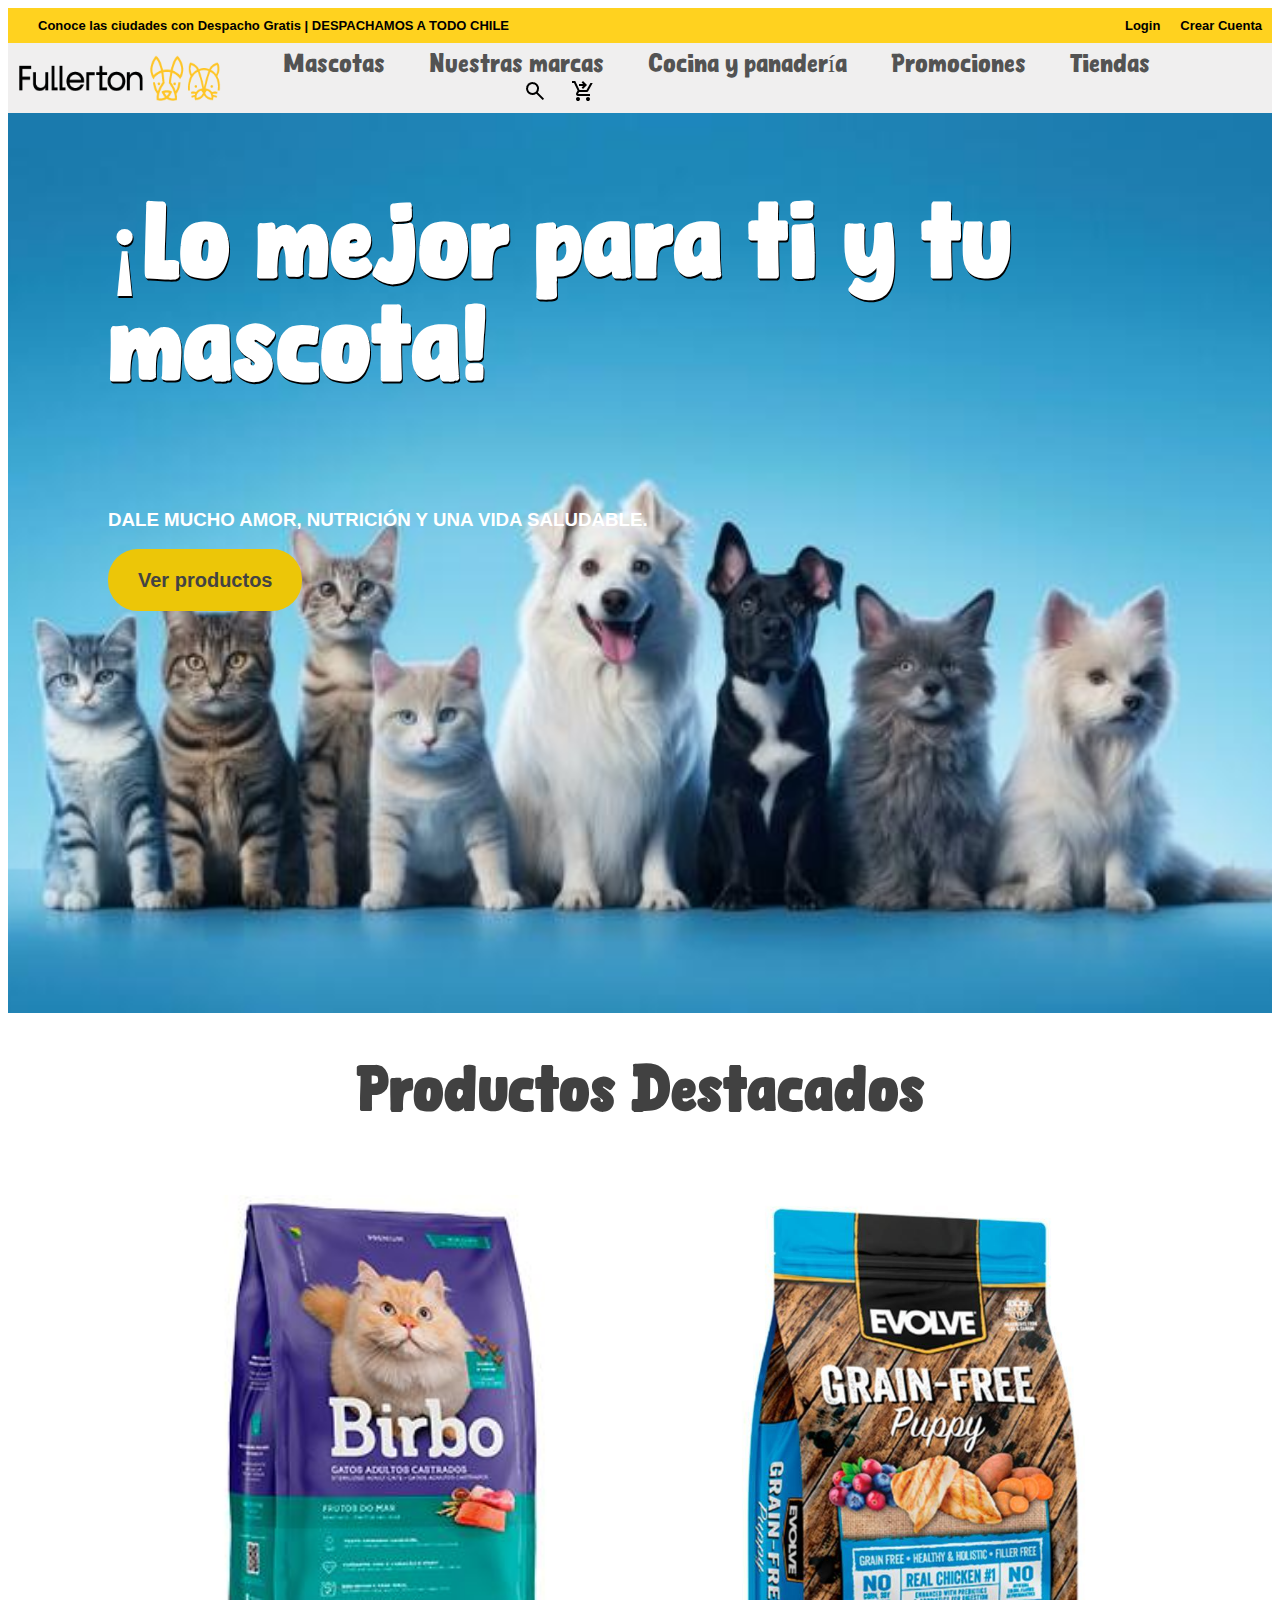
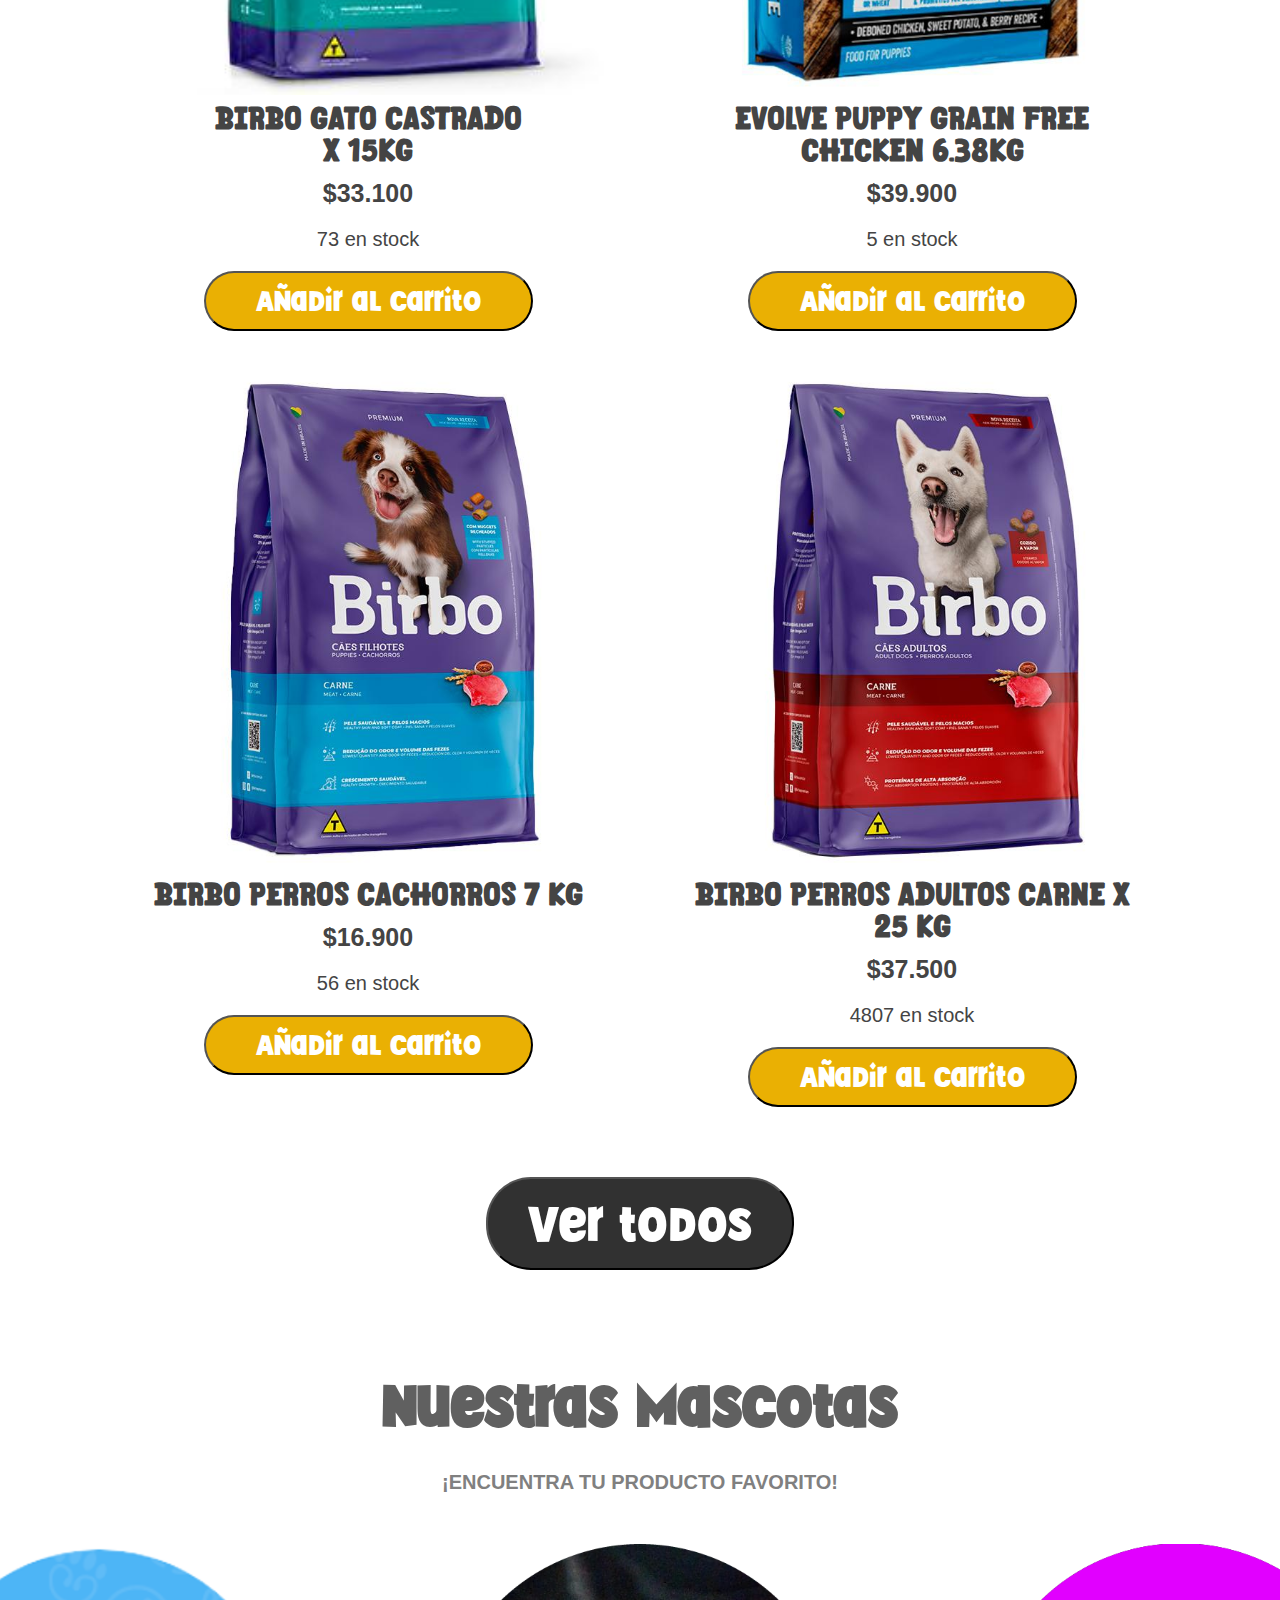
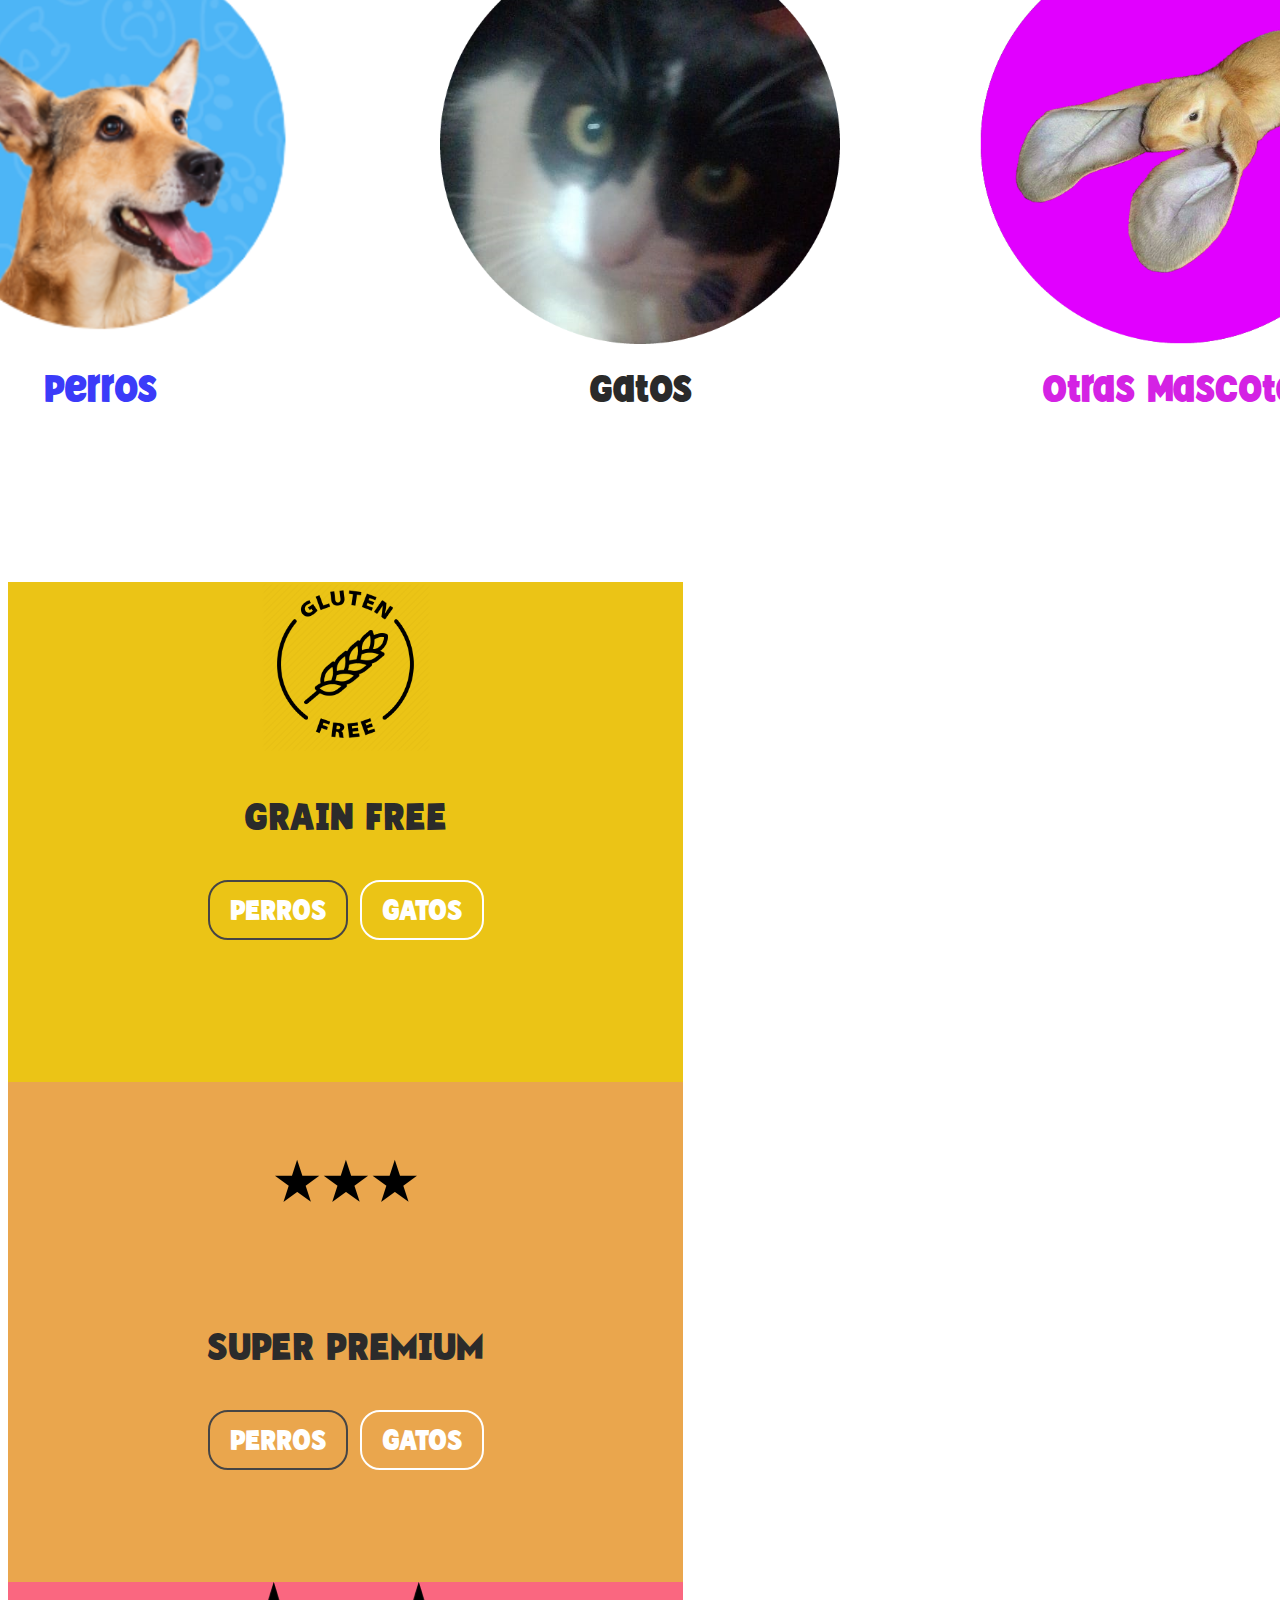
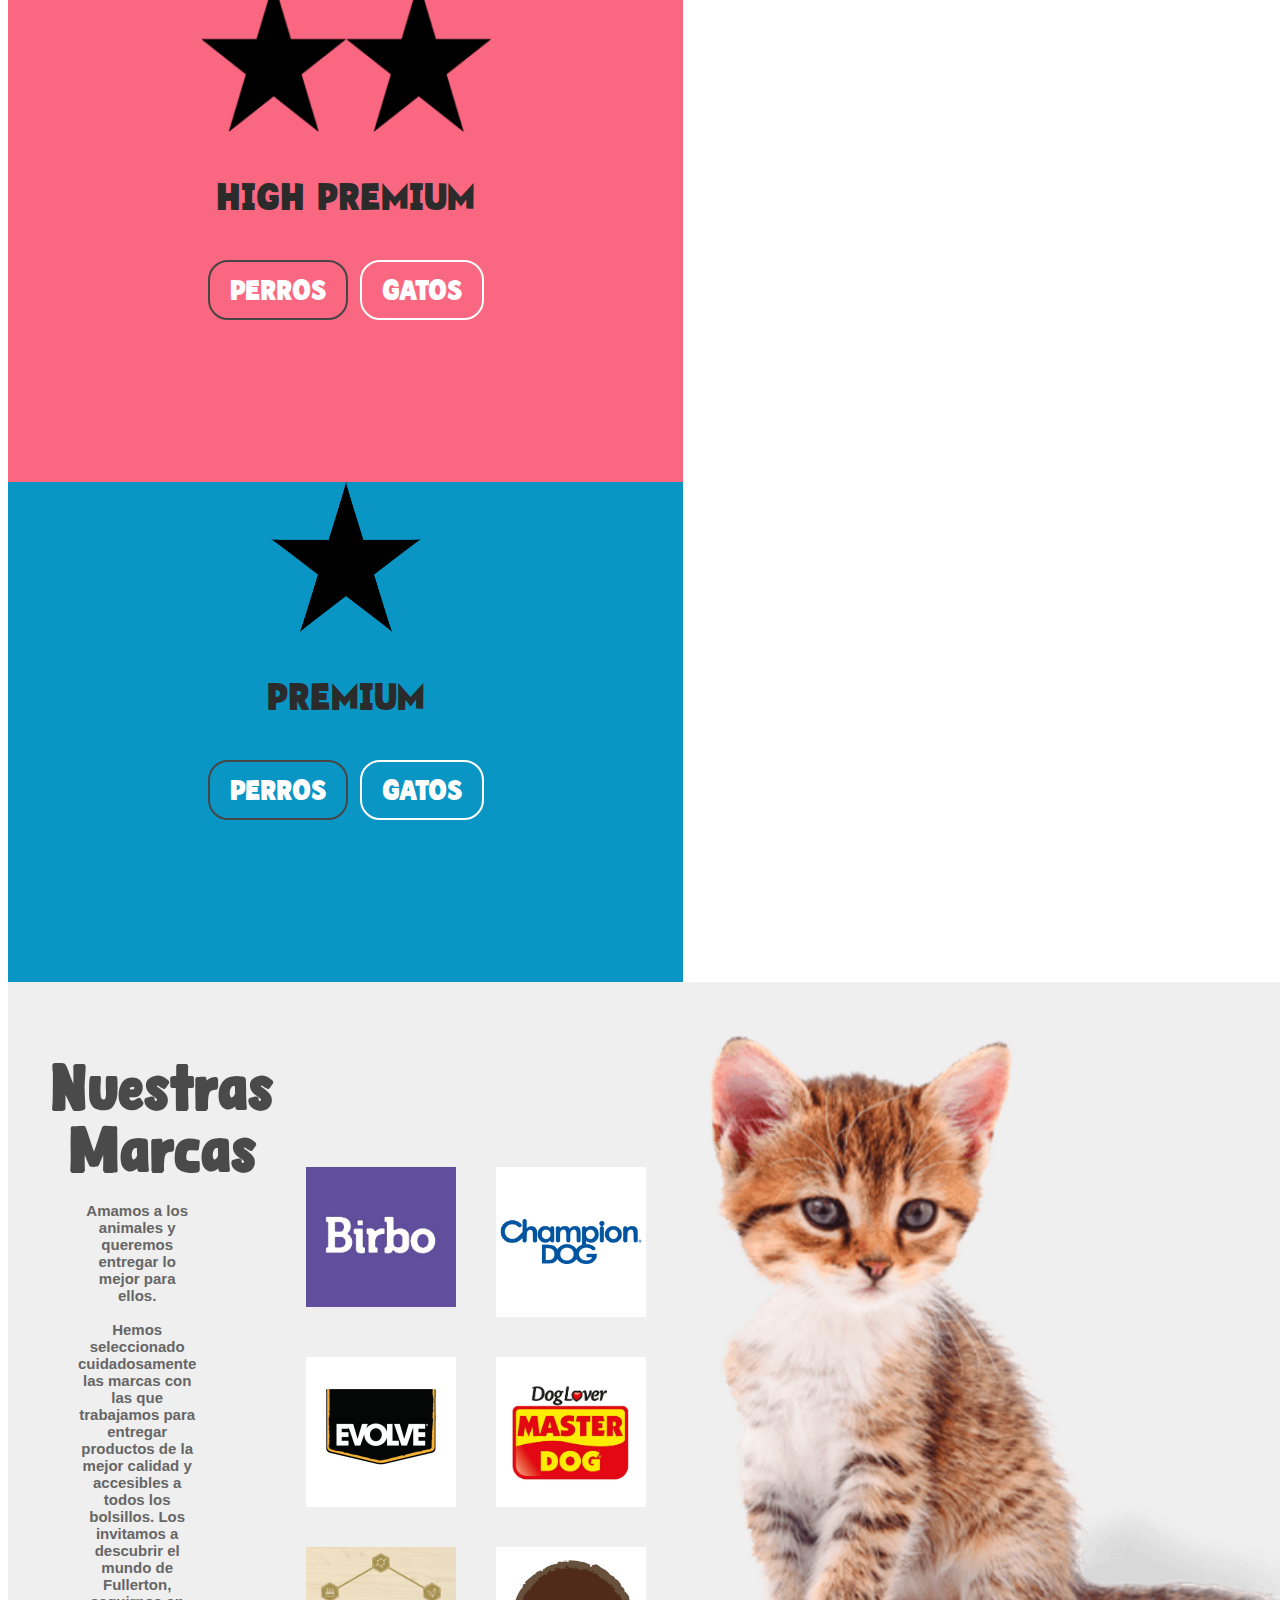
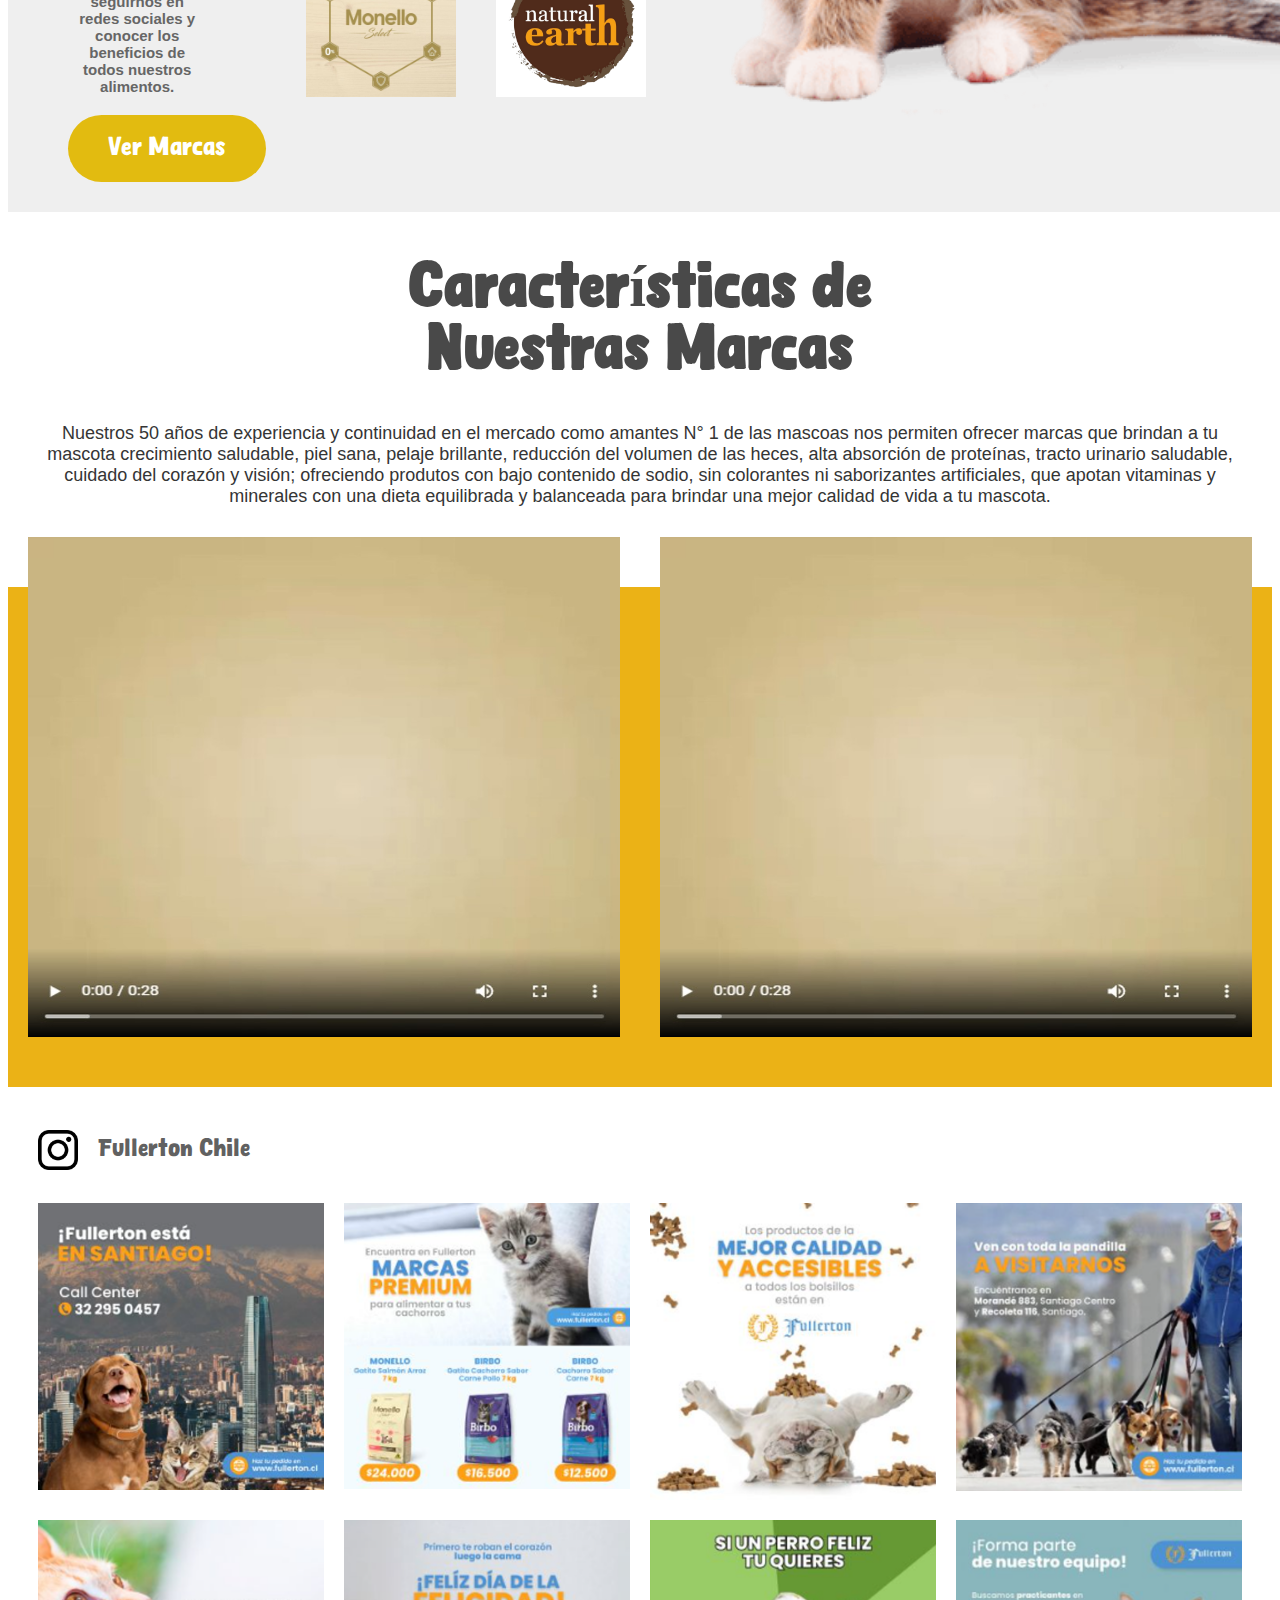
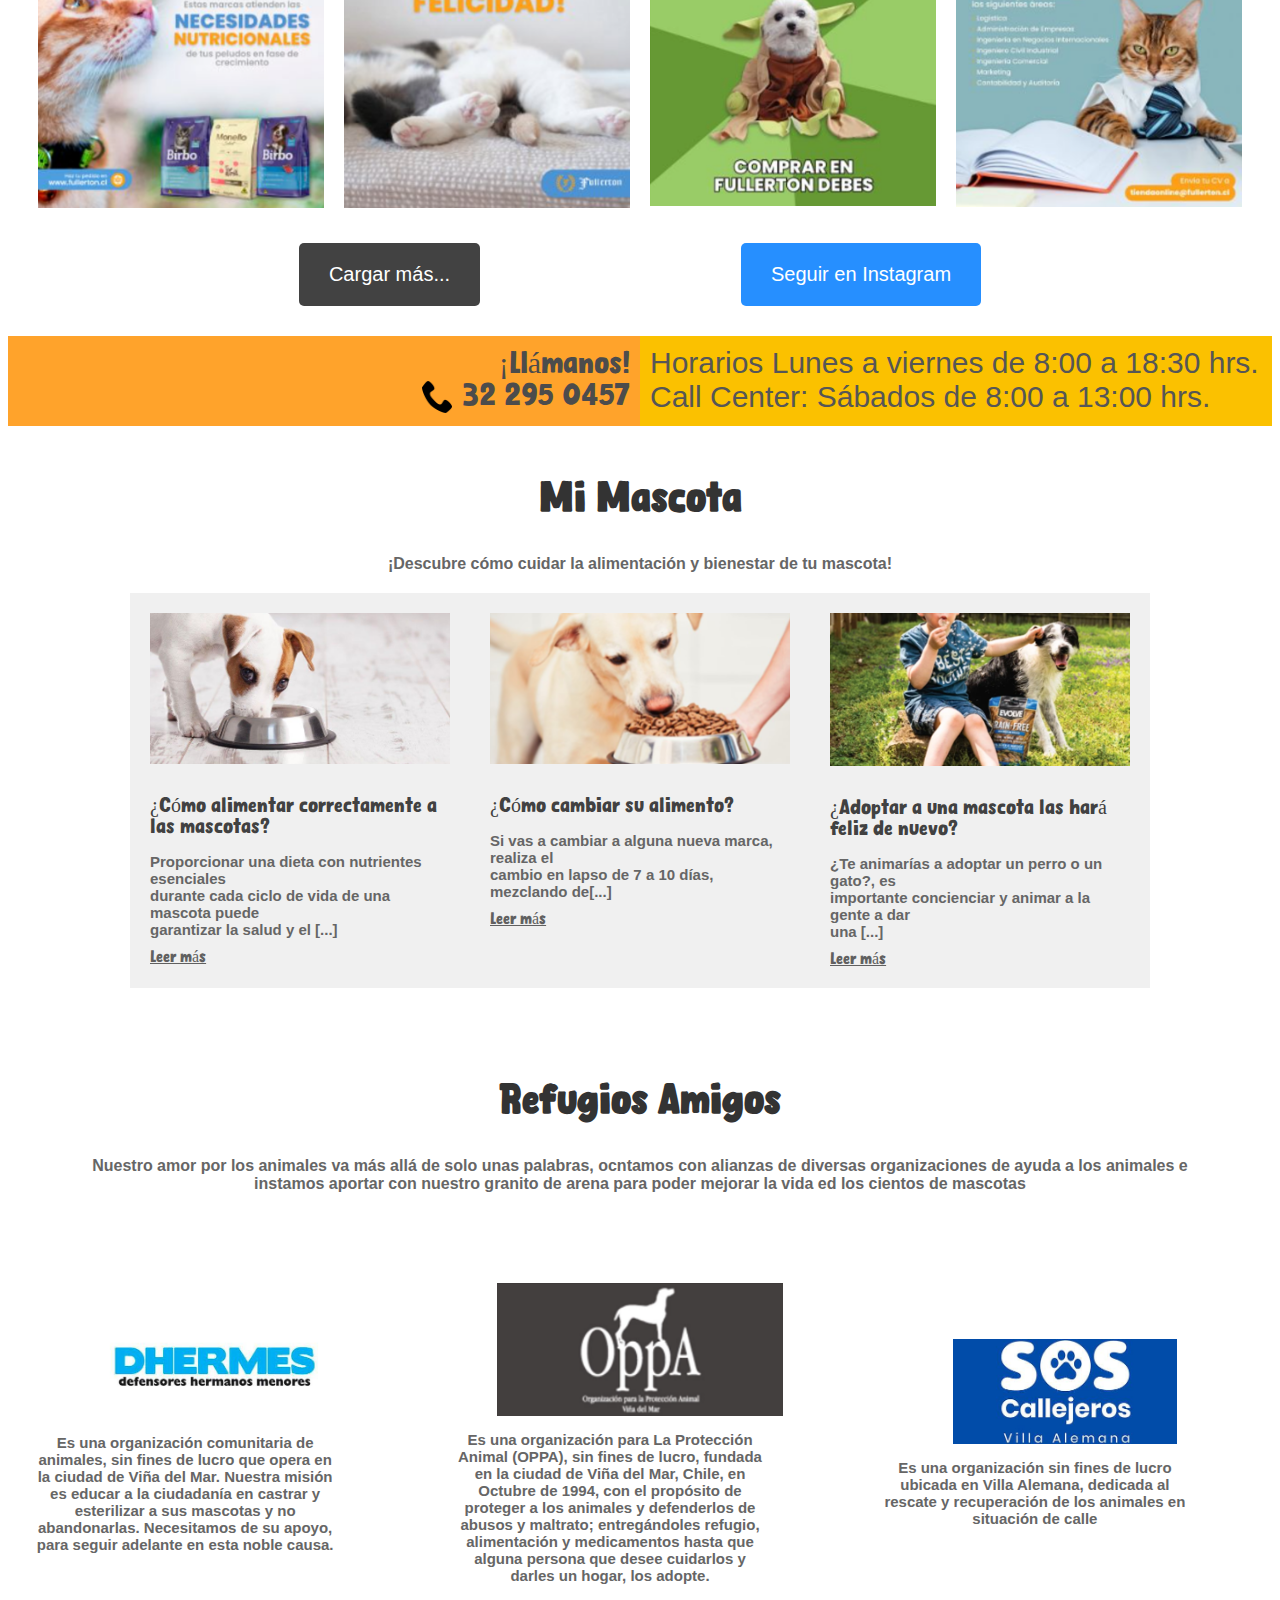
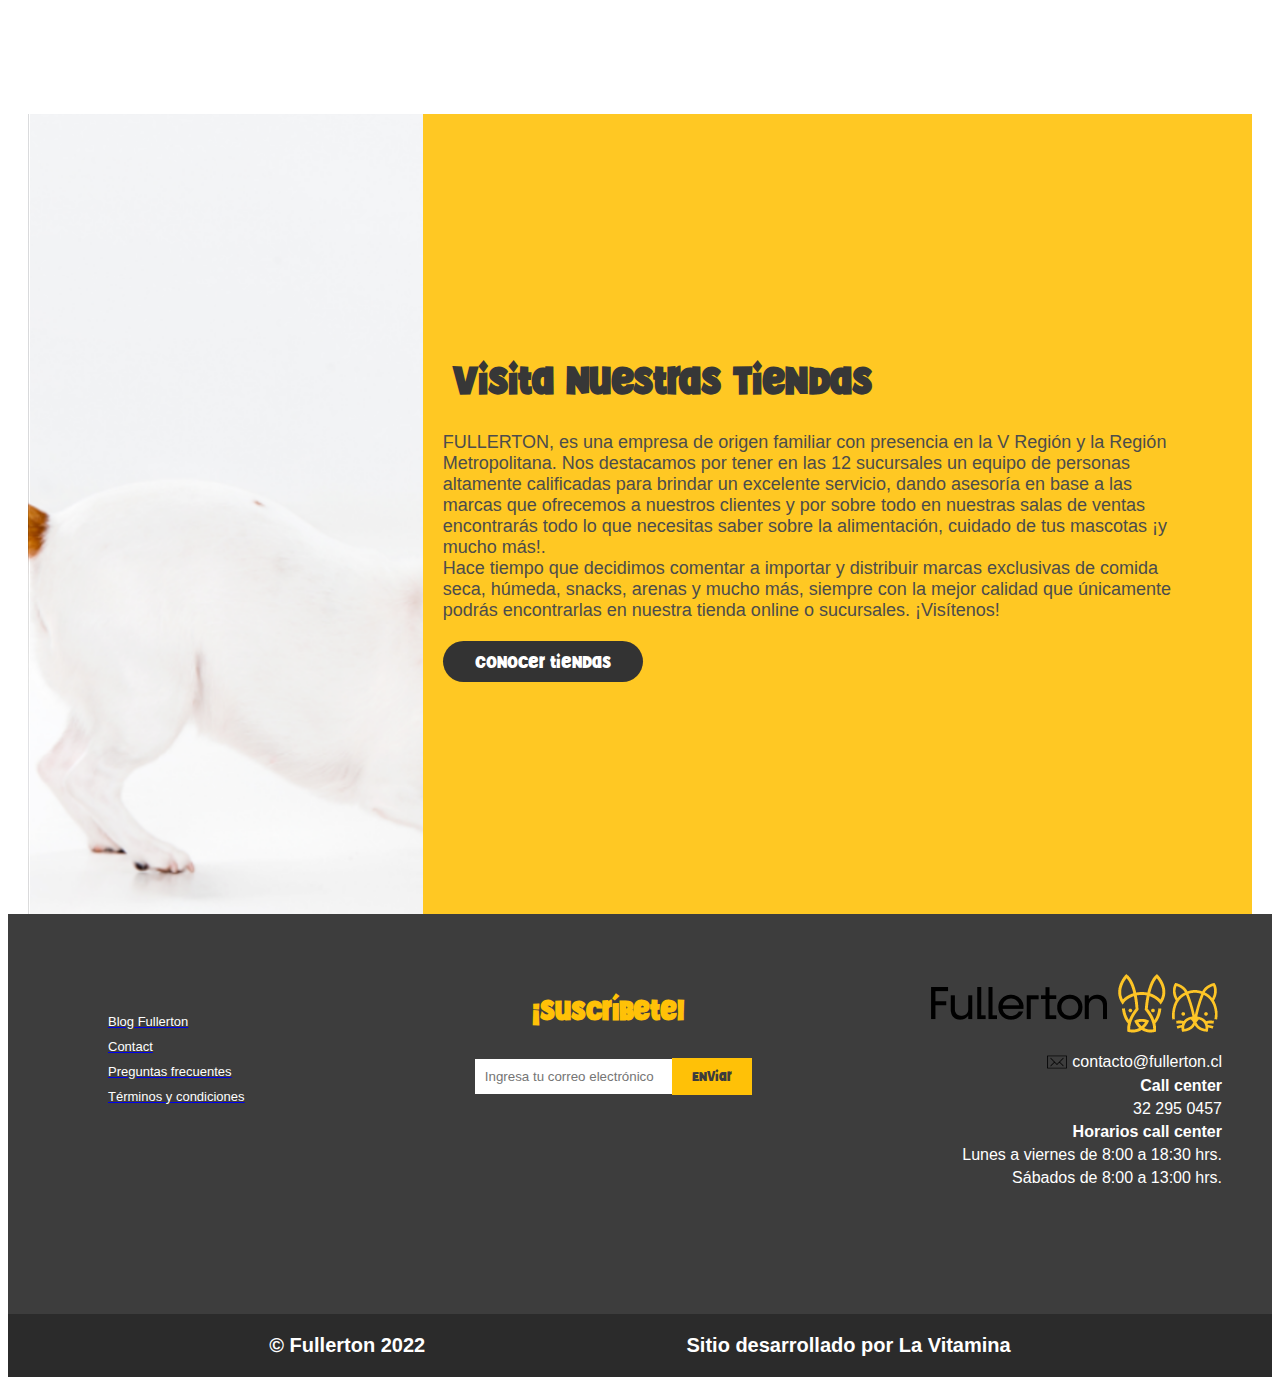
<file: Fullerton/index.html>
<html>
    <head>
        <title>Fullerton</title>
        <link rel="icon" type="image/x-icon" href="/img/fav.png">
        <meta charset="UTF-8">
        <meta name="viewport" content="width=device-width, initial-scale=1">

        <link rel="stylesheet" href="css/cabezera.css">
        <link rel="stylesheet" href="css/barra.css">
        <link rel="stylesheet" href="css/intro.css">
        <link rel="stylesheet" href="css/destacado.css">
        <link rel="stylesheet" href="css/nuestra.css">
        <link rel="stylesheet" href="css/4cuadros.css">
        <link rel="stylesheet" href="css/nuestrasmarcas.css">
        <link rel="stylesheet" href="css/caract.css">
        <link rel="stylesheet" href="css/videos.css">
        <link rel="stylesheet" href="css/insta.css">
        <link rel="stylesheet" href="css/rectangulo.css">
        <link rel="stylesheet" href="css/mimascota.css">
        <link rel="stylesheet" href="css/refugios.css">
        <link rel="stylesheet" href="css/tiendas.css">
        <link rel="stylesheet" href="css/piedepagina.css">





    </head>
    


<body>
<!--Barra amarilla superior-->
    <div class="top-bar">
        <div class="container">
            <div class="callcenter">Conoce las ciudades con Despacho Gratis | DESPACHAMOS A TODO CHILE</div>
            <div class="login">Login</div>
            <div class="crear-cuenta">Crear Cuenta</div>
        </div>
    </div>

<!--Encabezado de la página-->
    <header>
        <div class="logo">
            <a href="https://www.fullerton.cl/" target="_blank"><img href="https://www.fullerton.cl/" src="img/logo.png" alt="Fullerton">
        </div>
        <nav>
            <a href="https://www.fullerton.cl/categoria-producto/mascotas/" class="nav-link" target="_blank">Mascotas</a>
            <a href="https://www.fullerton.cl/nuestras-marcas/" class="nav-link" target="_blank">Nuestras marcas</a>
            <a href="https://www.fullerton.cl/categoria-producto/cocina-y-panaderia/" class="nav-link" target="_blank">Cocina y panadería</a>
            <a href="https://www.fullerton.cl/categoria-producto/promociones/" class="nav-link" target="_blank">Promociones</a>
            <a href="https://www.fullerton.cl/tiendas/" class="nav-link" target="_blank">Tiendas</a>
            <img class="search" src="img/search.png" alt="">
            <img class= "shop" src="img/shopping.svg" alt="">
        </nav>
    </header>

<!--Empieza el contenido de la página-->
    <section class="intro">
        <div class="intro_h1">
            <h1>¡Lo mejor para ti y tu mascota!</h1>
        </div>
        <div class="intro_h3">
            <h3>DALE MUCHO AMOR, NUTRICIÓN Y UNA VIDA SALUDABLE.</h3>
        </div>
        <a href="https://www.fullerton.cl/producto/natural-earth-dog-adulto-3-kg/" class="btn-1" target="_blank">Ver productos</a>
    </section>

<!--Sección productos destacados-->
    <section class="productos-destacados">
        <h2>Productos Destacados</h2>
        <div class="producto">
            <img src="img/birbo-gato-castrado.jpg" alt="GATO CASTRADO">
            <h3>BIRBO GATO CASTRADO <br> X 15KG</h3>
            <p class="precio">$33.100</p>
            <p class="stock">73 en stock</p>
            <button class="btn">Añadir al carrito</button>
        </div>
        <div class="producto">
            <img src="img/EVOLVE-DOG-PUPPY.jpg" alt="DOG CHICKEN">
            <h3>EVOLVE PUPPY GRAIN FREE<br> CHICKEN 6.38KG</h3>
            <p class="precio">$39.900</p>
            <p class="stock">5 en stock</p>
            <button class="btn">Añadir al carrito</button>
        </div>
        <div class="producto">
            <img src="img/BIRBO-PERRO-CACHORRO.jpg" alt="BIRBO CACHORRO">
            <h3>BIRBO PERROS CACHORROS 7 KG</h3>
            <p class="precio">$16.900</p>
            <p class="stock">56 en stock</p>
            <button class="btn">Añadir al carrito</button>
        </div>
        <div class="producto">
            <img src="img/BIRBO-PERRO-ADULTO.jpg" alt="BIRBO ADULTO">
            <h3>BIRBO PERROS ADULTOS CARNE X <BR> 25 KG</h3>
            <p class="precio">$37.500</p>
            <p class="stock">4807 en stock</p>
            <button class="btn">Añadir al carrito</button>
        </div>
        <button class="ver-todo-btn">Ver todos</button>
    </section>

    <!--Sección que dice nuestras mascotas-->
    <section class="nuestras-mascotas">
        <h2>Nuestras Mascotas</h2>
        <p>¡ENCUENTRA TU PRODUCTO FAVORITO!</p>
        <div class="imagenes-mascotas">

            <div class="mascota1">
                <img src="img/perro.png" alt="Perros">
                <p>Perros</p>
            </div>

          <div class="mascota2">
            <img src="img/gato.png" alt="Gatos">
            <p>Gatos</p>
          </div>
          <div class="mascota3">
            <img src="img/conejo.png" alt="Otras mascotas">
            <p>Otras mascotas</p>
          </div>
          
        </div>
      </section>

    <!--sección con los cuadros de colores-->

    <div class="grid-container">
        <div class="interior">
            <div class="amarillo">
                <img src="img/glu.png" alt="grain free">
                <p>GRAIN FREE</p>
                <button class="boton1">Perros</button>
                <button class="boton">Gatos</button>
            </div>
            <div class="naranjo">
                <img src="img/super.png" alt="super">
                <p>SUPER PREMIUM</p>
                <button class="boton1">Perros</button>
                <button class="boton">Gatos</button>
            </div>
                <div class="rosa">
                <img src="img/high.png" alt="high">
                <p>HIGH PREMIUM</p>
                <button class="boton1">Perros</button>
                <button class="boton">Gatos</button>
            </div>
            <div class="azul">
                <img src="img/premium.PNG" alt="premium">
                <p>PREMIUM</p>
                <button class="boton1">Perros</button>
                <button class="boton">Gatos</button>
            </div>
        </div>
    </div>
      
<!--Sección de "nuestras marcas"-->

    <section class="nuestras-marcas">
        <div class="contenido">
            <div class="texto">
                <h2>Nuestras Marcas</h2>
               <figure><p>Amamos a los animales y queremos entregar lo mejor para ellos.<br><br> Hemos seleccionado cuidadosamente las marcas con las que <br> trabajamos para entregar productos de la mejor calidad y <br>accesibles a todos los bolsillos. Los invitamos a descubrir el <br>mundo de Fullerton, seguirnos en redes sociales y conocer los<br> beneficios de todos nuestros alimentos.</p> </figure>
                <button class="ver-marcas">Ver Marcas</button>
            </div>
            <div class="grid">
                <div class="grid-item"><img src="img/birbo.jpg.png"></div>
                <div class="grid-item"><img src="img/champion-dog.png"></div>
                <div class="grid-item"><img src="img/evolve.jpg"></div>
                <div class="grid-item"><img src="img/masterdog.jpg"></div>
                <div class="grid-item"><img src="img/monello.jpg"></div>
                <div class="grid-item"><img src="img/natural.jpg"></div>
        </div>
        <img class="gato" src="img/gatomirando.png" alt="Gato">
    </section>
    
    <!--Sección de características de nuestras marcas-->
    <section>
        <div class="caract">
            <div class="titulo">
                <h1>Características de<br> Nuestras Marcas</h1>
                <p>Nuestros 50 años de experiencia y continuidad en el mercado como amantes N° 1 de las mascoas nos permiten ofrecer marcas que brindan a tu<br>mascota crecimiento saludable, piel sana, pelaje brillante, reducción del volumen de las heces, alta absorción de proteínas, tracto urinario saludable, <br>cuidado del corazón y visión; ofreciendo produtos con bajo contenido de sodio, sin colorantes ni saborizantes artificiales, que apotan vitaminas y<br> minerales con una dieta equilibrada y balanceada para brindar una mejor calidad de vida a tu mascota.</p>
            </div>
        </div>
    </section>

    <!--sección de fondo amarillo con 2 videos, no tengo los videos así que los reemplazaré con imágenes-->
    <section class="dosvideos">
        <div class="dosimagenes">
            <img src="img/vlc.jpg" alt="video1">
            <img src="img/vlc.jpg" alt="video2">
        </div>
    </section>
    
    <!--sección instagram-->

    <section class="insta">
        <div class="nombre">
            <div class="redessociales">
                <img src="img/ig.png" alt="instagram">
                <!-- Aquí iría el enlace al perfil de Instagram -->
            </div>
            <h2>Fullerton Chile</h2>
            
        </div>
        <div class="posts">
            <div class="imagen">
                <img src="img/post1.png" alt="Imagen 1">
            </div>
            <div class="imagen">
                <img src="img/post2..png" alt="Imagen 2">
            </div>
            <div class="imagen">
                <img src="img/post3.png" alt="Imagen 3">
            </div>
            <div class="imagen">
                <img src="img/post4.png" alt="Imagen 4">
            </div>
            <div class="imagen">
                <img src="img/post5.png" alt="Imagen 5">
            </div>
            <div class="imagen">
                <img src="img/post6.png" alt="Imagen 6">
            </div>
            <div class="imagen">
                <img src="img/post7.png" alt="Imagen 7">
            </div>
            <div class="imagen">
                <img src="img/post8.png" alt="Imagen 8">
            </div>
        </div>
        <div class="botones">
            <button class="botonnegro">Cargar más...</button>
            <button class="botonazul">Seguir en Instagram</button>
        </div>
    </section>
    
    <!--sección rectangular que dice 'llámanos'-->
    <section class="rectangulos">
        <div class="rectangulonaranjo">
            <p>¡Llámanos!</p>
            <div class="llamanos">
                <img src="img/telefono.png" alt="teléfono">
                <p>32 295 0457</p>
            </div>
        </div>
        <div class="rectanguloamarillo">
            <p>Horarios Lunes a viernes de 8:00 a 18:30 hrs.<br>Call Center: Sábados de 8:00 a 13:00 hrs.</p>
        </div>
    </section>

    <!--sección "mi mascota" con 3 cuadros-->
    <section class="mimascota">
        <h2>Mi Mascota</h2>
        <p>¡Descubre cómo cuidar la alimentación y bienestar de tu mascota!</p>
        <div class="cuadros">
            <div class="cuadro">
                <img src="img/cuadro1.png" alt="perro">
                <h3>¿Cómo alimentar correctamente a las mascotas?</h3>
                <p>Proporcionar una dieta con nutrientes esenciales<br>durante cada ciclo de vida de una mascota puede<br> garantizar la salud y el [...]</p>
                <a href="#" class="leermas">Leer más</a>
            </div>
            <div class="cuadro">
                <img src="img/cuadro2.png" alt="perro">
                <h3>¿Cómo cambiar su alimento?</h3>
                <p>Si vas a cambiar a alguna nueva marca, realiza el<br> cambio en lapso de 7 a 10 días, mezclando de[...]</p>
                <a href="#" class="leermas">Leer más</a>
            </div>
            <div class="cuadro">
                <img src="img/cuadro4.png" alt="perro">
                <h3>¿Adoptar a una mascota las hará feliz de nuevo?</h3>
                <p>¿Te animarías a adoptar un perro o un gato?, es<br>importante concienciar y animar a la gente a dar<br> una [...]</p>
                <a href="#" class="leermas">Leer más</a>
            </div>
        </div>
    </section>

    <!--sección de refugios amigos-->
    
    <section class="refugio">
        <h2>Refugios Amigos</h2>
        <p>Nuestro amor por los animales va más allá de solo unas palabras, ocntamos con alianzas de diversas organizaciones de ayuda a los animales e<br>instamos aportar con nuestro granito de arena para poder mejorar la vida ed los cientos de mascotas</p>
        <div class="textos">
            <div class="texto">
                <img src="img/dhermes.jpg" alt="DHERMES">
                <p>Es una organización comunitaria de<br>animales, sin fines de lucro que opera en<br>la ciudad de Viña del Mar. Nuestra misión<br>es educar a la ciudadanía en castrar y<br>esterilizar a sus mascotas y no<br>abandonarlas. Necesitamos de su apoyo,<br>para seguir adelante en esta noble causa.</p>
            </div>
            <div class="texto">
                <img src="img/oppa.png" alt="OppA">
                <p>Es una organización para La Protección<br>Animal (OPPA), sin fines de lucro, fundada<br>en la ciudad de Viña del Mar, Chile, en<br>Octubre de 1994, con el propósito de<br>proteger a los animales y defenderlos de<br>abusos y maltrato; entregándoles refugio,<br>alimentación y medicamentos hasta que<br>alguna persona que desee cuidarlos y<br>darles un hogar, los adopte.</p>
            </div>
            <div class="texto">
                <img src="img/sos.jpg" alt="SOS">
                <p>Es una organización sin fines de lucro<br>ubicada en Villa Alemana, dedicada al<br>rescate y recuperación de los animales en<br>situación de calle</p>
            </div>
        </div>
    </section>    
    
    <!--conoce nuestras tiendas-->

    <div class="tiendas">
        <div class="imagenperro"></div>
        <div class="visita">
            <h2>Visita Nuestras Tiendas</h2>
            <p>FULLERTON, es una empresa de origen familiar con presencia en la V Región y la Región<br>Metropolitana. Nos destacamos por tener en las 12 sucursales un equipo de personas<br>altamente calificadas para brindar un excelente servicio, dando asesoría en base a las<br>marcas que ofrecemos a nuestros clientes y por sobre todo en nuestras salas de ventas<br>encontrarás todo lo que necesitas saber sobre la alimentación, cuidado de tus mascotas ¡y<br>mucho más!.<br>Hace tiempo que decidimos comentar a importar y distribuir marcas exclusivas de comida<br> seca, húmeda, snacks, arenas y mucho más, siempre con la mejor calidad que únicamente<br>podrás encontrarlas en nuestra tienda online o sucursales. ¡Visítenos!
            </p>
            <a href="https://www.fullerton.cl/tiendas/" target="_blank">
                <button class="botonconocer">Conocer tiendas</button>
            </a>
        </div>
    </div>
    
    <!--footer de la página-->
    <footer class="footer">
        <div class="izquierda">
            <div>
                <a href="https://www.fullerton.cl/blog/" target="_blank">
                    <h4>Blog Fullerton</h4>
                </a>
                <a href="https://www.fullerton.cl/?page_id=71423" target="_blank">
                    <h4>Contact</h4>
                </a>
                <a href="https://www.fullerton.cl/preguntas-frecuentes/" target="_blank">
                    <h4>Preguntas frecuentes</h4>
                </a>
                <a href="https://www.fullerton.cl/terminos-y-condiciones/" target="_blank">
                    <h4>Términos y condiciones</h4>
                </a>
            </div>
        </div>
        <div class="centro">
            <h3>¡Suscríbete!</h3>
            <div class="formulario">
                <input type="email" placeholder="Ingresa tu correo electrónico">
                <button class="botonenviar">Enviar</button>
            </div>
        </div>
        <div class="derecha">
            <img src="img/logo.png" alt="Logo">
            <div class="contacto">
                <img src="img/correo.png" alt="Correo">
                <span>contacto@fullerton.cl</span>
            </div>
            <div class="callcenter">
                <h4>Call center</h4>
                <p>32 295 0457</p>
                <h4>Horarios call center</h4>
                <p>Lunes a viernes de 8:00 a 18:30 hrs.</p>
                <p>Sábados de 8:00 a 13:00 hrs.</p>
            </div>
        </div>
    </footer>

    <!--barra negra debajo del footer de derechos de autor-->
    <section>
        <div class="barranegra">
            <div class="textobarra">
                <p>© Fullerton 2022</p>
                <p>Sitio desarrollado por La Vitamina</p>
            </div>
        </div>
    </section>
        
</body>

</html>
</file>
<file: Fullerton/css/cabezera.css>
header{
    display: flex;
    height: 60px;
    background-color:rgb(240, 239, 239) ;
    justify-content: space-evenly;
    align-items: center;
    padding: 5px;
   
}

.logo{
    display: flex
}

.logo img{
    justify-content: left;
    height: 60;
    width: 210;
}

nav a{
    padding-left: 20px;
    margin-right: 20px;
    text-rendering:optimizeLegibility;
    font-weight: 200;
    Font-family: Cat Comic, cursive;
    text-decoration: none;
    color:rgb(83, 83, 83);
    font-size: 25px;
}

nav .search {
    padding-left: 300px;
}

nav .shop {
    margin-left: auto;
    padding-left: 20px;
}


@media (max-width:600px){
    header{
        flex-direction:column;
    }
    nav{
        padding: 10px 0px;
    }
}
</file>
<file: Fullerton/css/barra.css>
.top-bar {
    background-color: rgb(255, 210, 31);
    padding: 5px;
    min-height: 10px;
    justify-content: space-between;
    align-items: center;
    font-family: 'Roboto', sans-serif;
    font-size: small;
    font-weight: 600;
}

.top-bar .container {
    display: flex;
    margin: 5px;
}

.top-bar .container .callcenter {
    margin-right: auto;
}

.top-bar .container div{
    margin-left: 20px;
}
</file>
<file: Fullerton/css/intro.css>
@font-face {
    font-family: "Cat Comic";
    src: url("Cat Comic.ttf");
}

.intro{
    background-image: url("../img/intro1.jpg");
    width: auto;
	height: 900px;
	object-fit: cover;
    background-repeat: no-repeat;
    background-position: center;
    background-size: cover;
}


.intro .intro_h1 {
    text-shadow: 1px 2px 0 black;
    Font-family: Cat Comic, cursive;
    font-weight: 400;
    margin-left: 100px;
    padding-top: 5px;
    padding-bottom: 20px;
    font-size: 50px;
    color: white;
}

.intro .intro_h3 {
    font-weight: 800;
    margin-left: 100px;
    color: white;
    Font-family: Helvetica Neue, Helvetica, Arial, sans-serif;
    font-weight: 600;
    padding-bottom: 20px;
}

.btn-1{
    padding: 20px 30px;
    margin-left: 100px;
    background-color: #ecc608;
    color: rgb(67, 67, 67);
    border-radius: 30px;
    cursor: pointer;
    font-size: 20px;
    font-family:Arial, Helvetica, sans-serif;
    font-weight: 700;
    text-decoration: none;
}

.btn-1:hover{
    background-color: #c8b30d;
}
</file>
<file: Fullerton/css/destacado.css>
.productos-destacados {
    text-align: center;
}
  
.productos-destacados h2{
    Font-family: Cat Comic, cursive;
    color: #414141;
    font-size: 60px;
}

.producto {
    vertical-align: top;
    display: inline-block;
    margin: 20px;
}


.producto img {
    width: 500px;
    height: 500px;
    display: block;
    margin: 0 auto;
}
  
.producto h3 {
    margin: 10px ;
    Font-family: Cat Comic, cursive;
    color: rgb(68, 68, 68);
    font-size: 30px;

}
  
.precio {
    margin: 5px ;
    font-size: 25px;
    font-weight: 700;
    color: rgb(68, 68, 68);

    font-family: 'Trebuchet MS', 'Lucida Sans Unicode', 'Lucida Grande', 'Lucida Sans', Arial, sans-serif;
}

.stock{
    font-size: 20px;
    font-family:Arial, Helvetica, sans-serif;
    font-weight: 100;
    color: rgb(68, 68, 68);

}
  
.btn {
    background-color: #eab003;
    color: white;
    padding: 10px 50px;
    border-radius: 30px;
    cursor: pointer;
    font-size: 30px;
    font-family: Super Toast Personal Use, cursive;
}

.ver-todo-btn {
    font-family: Super Toast Personal Use, cursive;;
    background-color: rgb(49, 49, 49);
    color: white;
    padding: 15px 40px ;
    border-radius: 45px;
    cursor: pointer;
    font-size: 50px;
    display: block;
    margin: auto;
    margin-top: 50px;
}
</file>
<file: Fullerton/css/nuestra.css>
@font-face {
    font-family: Super Toast Personal Use;
    src: url("Super Toast Personal Use.ttf");
}

.nuestras-mascotas {
    padding-top: 50px;
    text-align: center;
}
  
.nuestras-mascotas h2 {
    font-family: Super Toast Personal Use, cursive;
    color: rgb(96, 96, 96);
    font-size: 60px;
}
  
.nuestras-mascotas p {
    font-family: 'Segoe UI', Tahoma, Geneva, Verdana, sans-serif;
    color: gray;
    font-weight: 800;
    font-size: 20px;
    margin-top: -20px;
    padding-bottom: 30px;
}
  
.imagenes-mascotas {
    display: flex;
    justify-content: center;
  }
  
.imagenes-mascotas img {
    width: 400px;
    height: 400px;
    margin: 0 70px;
}

.mascota1 p {
    font-family: Super Toast Personal Use, cursive;
    display: block;
    margin-top: 20px;
    font-weight: 100;
    font-size:40px;
    color: rgb(59, 59, 249);
}

  .mascota2 p {
    font-family: Super Toast Personal Use, cursive;
    display: block;
    margin-top: 20px;
    font-weight: 100;
    font-size:40px;
    color: rgb(42, 42, 42);
}

.mascota3 p {
    font-family: Super Toast Personal Use, cursive;
    display: block;
    margin-top: 20px;
    font-weight: 100;
    font-size:40px;
    color: rgb(212, 34, 228);
}
</file>
<file: Fullerton/css/4cuadros.css>
.grid-container {
    padding-top: 100px;
    display: flex;
    justify-content: center;
}
  
.interior {
    display: flex;
    flex-wrap: wrap;
    justify-content: flex-start;
    text-align: center;
    color: #2b2b2b;
    margin: 0px;
    align-items:normal;
    font-family: Super Toast Personal Use, cursive;
    font-size: 40px;;
    width: 100%;
}

.interior .amarillo img{
    width: 170px;
    height: 170px;
}

.interior .naranjo img{
    width: 200px;
    height: 200px;
}

.interior .rosa img{
    width: 290px;
    height: 150px;
}

.interior .azul img{
    width: 150px;
    height: 150px;
}

.amarillo {
    background-color: #ebc416; 
    height: 500px;
    width: 675px;
}  
.naranjo {
    background-color: #eaa64d; 
    height: 500px;
    width: 675px;
}
  
.rosa {
    background-color: #fa6780; 
    height: 500px;
    width: 675px;
}
  
.azul {
    background-color: #0a96c4; 
    height: 500px;
    width: 675px;
}
  

.boton1 {
    background-color: transparent;
    font-family: Super Toast Personal Use, cursive;
    font-size: 30px;
    border: 2px solid #464545;
    color: #fff;
    padding: 10px 20px;
    margin-bottom: 20px;
    border-radius: 20px;
    text-transform: uppercase;
    cursor: pointer;
}
  
  .boton:hover {
    background-color: rgba(255, 255, 255, 0.2);
}

.boton {
    background-color: transparent;
    font-family: Super Toast Personal Use, cursive;
    font-size: 30px;
    border: 2px solid #fff;
    color: #fff;
    padding: 10px 20px;
    margin-bottom: 20px;
    border-radius: 20px;
    text-transform: uppercase;
    cursor: pointer;
}
  
  .boton:hover {
    background-color: rgba(255, 255, 255, 0.2);
}
</file>
<file: Fullerton/css/nuestrasmarcas.css>
.nuestras-marcas {
    display: flex;
    justify-content: space-evenly;
    align-items: center;
    padding: 30px;
    background-color: rgb(239, 239, 239);
    margin: 0 auto;
    width: 100%;
}

.contenido {
    display: flex;
    align-items: left;
}

.texto {
    margin-right: 20px;
}

.texto h2 {
    margin-right: 10px;
    font-size: 60px;
    Font-family: Cat Comic, cursive;
    color: rgb(74, 74, 74);
    margin-bottom: 10px;
    left: 200px;
}

.texto p {
    margin-right: 60px;
    font-size: 36px;
    margin-bottom: 20px;
    font-family: Arial, Helvetica, sans-serif;
    color:rgb(94, 94, 94)
}

.ver-marcas {
    margin: auto;
    Font-family: Cat Comic, cursive;
    background-color: #e2bb10;
    color: #fff;
    border: none;
    padding: 20px 40px;
    border-radius: 50px;
    cursor: pointer;
    font-size: 25px;
}

.grid {
    display: grid;
    grid-template-columns: repeat(2,100px);  
    grid-template-rows: repeat(3,100px); 
    grid-gap:90px;
    margin: auto;

}

.grid-item{
    padding:10px;
    width: 200px;
    height: 200px;
}

.grid-item img{
    width: 150px;
    background-color: white;
}


.gato {
    padding: 10px;
    display: flex;
    height: 700px; 
    margin-left: auto;
    margin-bottom: -100px;
}
</file>
<file: Fullerton/css/caract.css>
.titulo{
    text-align: center;
}

.titulo h1{
    Font-family: Cat Comic, cursive;
    font-size: 60px;
    color: rgb(73, 73, 73);

}

.titulo p{
    font-family: Arial, Helvetica, sans-serif;
    color: rgb(53, 53, 53);
    font-size: large;
    margin-bottom: 80px;
}
</file>
<file: Fullerton/css/videos.css>
.dosvideos {
    background-color: #ebb216; 
    text-align: center; 
}

.dosimagenes {
    display: flex;
    justify-content: center; 
    align-items: center; 
    
}

.dosimagenes img {
    margin: 20px; 
    width: 600px;
    height: 500px;
    margin-top: -50px;
    margin-bottom: 50px;
}
</file>
<file: Fullerton/css/insta.css>
.insta {
    background-color: #fff; 
    padding: 30px; 
}

.nombre {
    display: flex;
    align-items: center;
    margin-bottom: 20px; 
}

.nombre h2 {
    Font-family: Cat Comic, cursive;
    font-weight: 100;
    color: #616161;
    margin-left: 20px; 
}

.redessociales img {
    width: 40px; 
    height: auto;
}

.posts {
    display: grid;
    grid-template-columns: repeat(4, 1fr); 
    gap: 20px; 
    margin-bottom: 35px;     
    
}

.imagen {
    max-width: 100%; 
    height: auto;
}

.imagen img {
    width: 100%; 
    max-height: 700px;
    overflow: hidden;
}

.botones {
    display: flex;
    justify-content: space-evenly; 
}

.botonnegro {
    background-color: #424242; 
    color: #fff; 
    padding: 20px 30px; 
    border: none;
    border-radius: 5px;
    font-size: 20px;
}

.botonazul {
    background-color: #268fff; 
    color: #fff; 
    padding: 20px 30px; 
    border: none;
    border-radius: 5px;
    font-size: 20px;

}
</file>
<file: Fullerton/css/rectangulo.css>
.rectangulos {
    display: flex;
    justify-content: space-between; 
    align-items: center; 
    background-color: #fff; 
    padding: 0px; 
}

.rectangulonaranjo {
    width: 100%; 
    height: 70px;
    background-color: #ffa32b;
    padding: 10px;
    margin: 0px;
    color: #4c4c4c; 
    position: center; 
}

.rectanguloamarillo {
    width: 100%;
    height: 70px;
    background-color: #fbc100; 
    color: #565656;
    margin: 0px;
    padding: 10px;
    position: center; 
    overflow: auto;
}

.rectangulonaranjo p {
    display: flex;
    justify-content: right;
    margin: 0;
    Font-family: Cat Comic, cursive;
    font-size: 30px;
}

.rectanguloamarillo p {
    margin: 0; 
    font-family: Arial, Helvetica, sans-serif;
    font-size: 30px;
    overflow: hidden;
}

.llamanos {
    display: flex;
    justify-content: right; 
}

.llamanos img {
    width: 30px; 
    margin-right: 10px; 
}
</file>
<file: Fullerton/css/mimascota.css>
.mimascota {
    text-align: center;
    padding: 20px;
}

.mimascota h2 {
    Font-family: Cat Comic, cursive;
    font-size: 40px;
    color: #333;
}

.mimascota p {
    margin-bottom: 20px;
    font-family: Arial, Helvetica, sans-serif;
    color: #666;
    font-weight: 600;
}

.cuadros {
    margin: auto;
    display: flex;
    justify-content: center;
    flex-wrap: wrap;
}

.cuadro {
    width: 300px; 
    background-color: #f0f0f0;
    padding: 20px;
    margin-bottom: 20px;
    text-align: left;
    overflow:hidden;
    height: auto;
}

.cuadro img {
    width: 100%;
    height: auto;
    margin: 0px;
    margin-bottom: 10px;
    
}

.cuadro h3 {
    font-weight: 100;
    Font-family: Cat Comic, cursive;
    font-size: 20px;
    color: #414141;
    margin-bottom: 10px;
    text-align: left;
}

.cuadro p {
    font-weight: 600;
    font-size: 15px;
    font-family: Arial, Helvetica, sans-serif;
    color: #666;
    margin-bottom: 10px;
    text-align: left;
}

.leermas {
    Font-family: Cat Comic, cursive;
    color: #606060;
    text-decoration: underline;
    justify-content: left;
    text-align: left;
}

.leermas:hover {
    text-decoration: none;
}
</file>
<file: Fullerton/css/refugios.css>
.refugio {
    text-align: center;
    padding: 20px;
}

.refugio h2 {
    Font-family: Cat Comic, cursive;
    font-size: 40px;
    color: #333;
    
}

.refugio p {
    margin-bottom: 20px;
    font-family: Arial, Helvetica, sans-serif;
    color: #666;
    font-weight: 600;
    margin-bottom: 90px;
}

.textos {
    width: auto; 
    display: flex;
    justify-content: center;
  
}

.texto {
 margin: auto;
    text-align: center;
}

.texto img {
    width: 60%;
    height: auto;
    margin-bottom: 10px;
    margin: 0 5px;
}

.texto p {
    font-weight: 600;
    font-size: 15px;
    text-align: center;
    font-family: Arial, Helvetica, sans-serif;
    color: #666;
}
</file>
<file: Fullerton/css/tiendas.css>
.tiendas {
    display: flex;
    align-items: center;
    padding: 20px;
}

.imagenperro {
    
    background-image: url('../img/fondoperro.png');
    background-size: cover;
    background-position: left center;
    height: 800px;
    width: 100%; 
    margin: 0;
    padding: 0;
    flex:1;
}

.visita {
    background-color: rgb(255, 200, 35);
    flex: 2;
    padding: 20px;
    height: 760px;
    display: flex;
    flex-direction: column;
    align-items: left; 
    justify-content: center; 
}

.visita h2 {
    font-family: Super Toast Personal Use, cursive;
    font-size: 40px;
    color: rgb(55, 55, 55);
    margin: 10px;
}

.visita p {
    text-align: left;
    color: rgb(76, 76, 76);
    margin-bottom: 20px;
    font-size: 18px;
    font-family:'Gill Sans', 'Gill Sans MT', Calibri, 'Trebuchet MS', sans-serif;
}

.botonconocer {
    background-color: #333;
    color: white;
    padding: 10px 30px;
    border: none;
    border-radius: 25px;
    cursor: pointer;
    width: 200px;
    font-size: large;
    font-family: Super Toast Personal Use, cursive;

}

.botonconocer:hover {
    background-color: #555;
}
</file>
<file: Fullerton/css/piedepagina.css>
.footer {
    background-color: #3d3d3d;
    padding: 0px;
    display: flex;
    justify-content: space-between;
    color: #fff;
    width: 100%;
    height: 400px;
    margin-top: -20px;
    margin-bottom: 0px;
}


.izquierda{
    display: flex;
    margin: 90px;
    text-decoration: none;
}

.izquierda h4 {
    color: white;
    margin: 10px;
    font-family: Arial, Helvetica, sans-serif;
    font-weight: 100;
    font-size: 13px;
    text-decoration:#3c3c3c;
}

.centro {
    font-weight: 100;
    font-size: 25px;
    text-align: center;
    margin-top: 50px;
    font-family: Super Toast Personal Use, cursive;
    color: #ffc107;

}

.formulario {
    margin-top: 10px;
    margin-right: -10px;
}

.formulario input {
    padding: 10px;
    margin-right: -5px;
    border: none;
    border-radius: 0px;
}

.botonenviar {
    font-family: Super Toast Personal Use, cursive;
    font-size: 14px;
    background-color: #ffc107;
    color: #3c3c3c;
    border: none;
    padding: 10px 20px;
    border-radius: 0px;
    cursor: pointer;
    margin-left: -3px;
}

.derecha {
    display: flex;
    flex-direction: column;
    align-items: flex-end;
    padding: 50px;
}

.contacto {
    margin-top: 10px;
    display: flex;
    align-items: center;
    font-family: Arial, Helvetica, sans-serif;

}

.contacto img {
    width: 20px;
    margin-right: 5px;
}

.callcenter h4, .callcenter p {
    margin: 5px 0;
    display: flex;
    justify-content: right;
    font-family: Arial, Helvetica, sans-serif;
}

.barranegra{
    background-color: rgb(43, 43, 43);
    padding: 0px;
    margin-top:0px;
    width: 100%;
}

.barranegra .textobarra{
    color: white;
    display: flex;
    justify-content: space-evenly;
    font-size: 20px;
    font-family: Arial, Helvetica, sans-serif;
    font-weight: 600;
}
</file>
